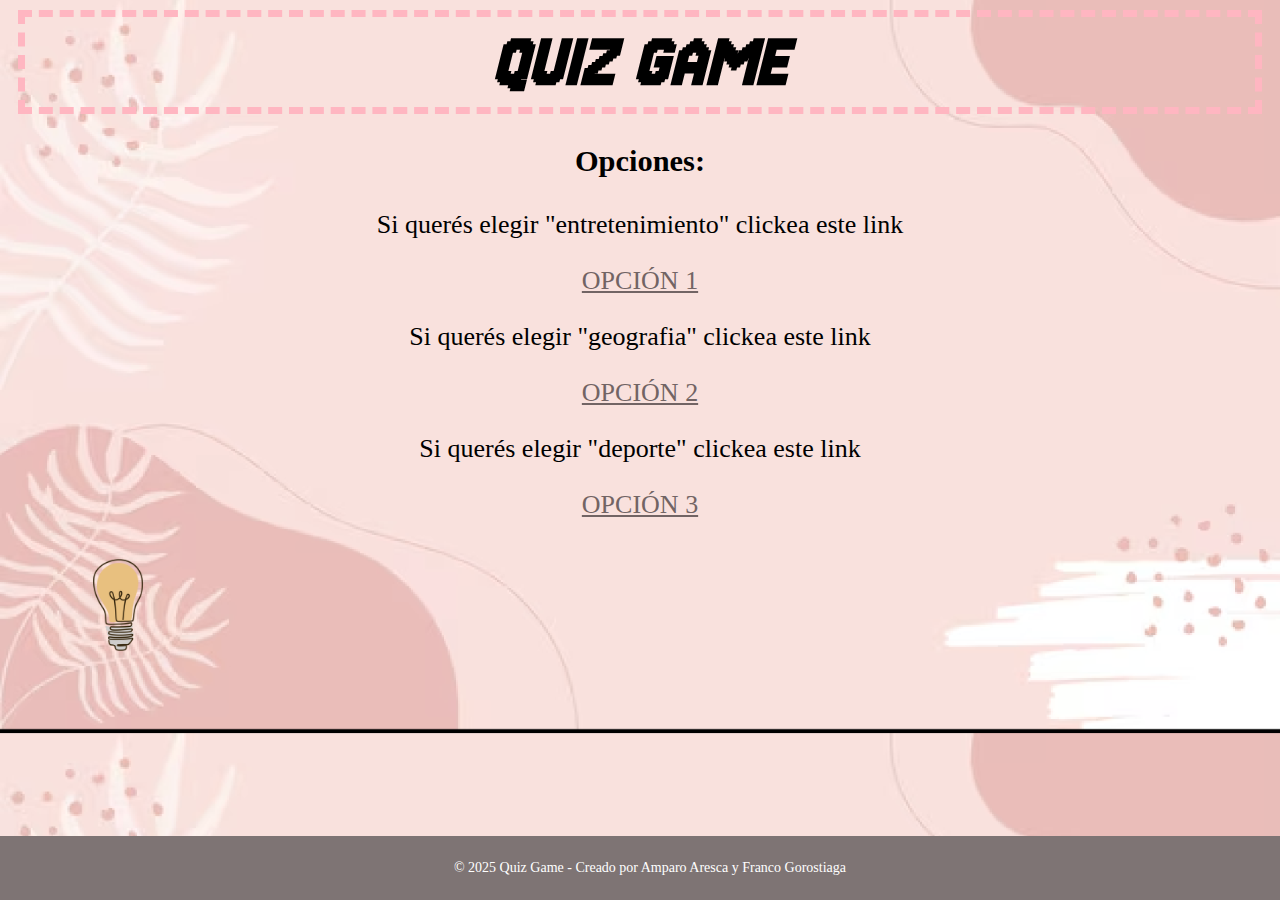
<file: index.html>
<!DOCTYPE html>
<html lang="es">
<head>
    <link rel="preconnect" href="https://fonts.googleapis.com">
    <link rel="preconnect" href="https://fonts.gstatic.com" crossorigin>
    <link href="https://fonts.googleapis.com/css2?family=Jersey+15&display=swap" rel="stylesheet">
    <link rel="shortcut icon" href="imagenes/fav_icono.png">
    <link rel="stylesheet" href="estilo.css" type="text/css">
    <meta charset="UTF-8">
    <meta content="Amparo_Aresca_y_Franco_Gorostiaga" name="nombre">
    <meta content="quiz,cultura" name="keywords">
    <meta content="juego de preguntas" name="description">

    <title>Game</title>

</head>
<body class="PaginaPrincipal">
<header>
    <h1 class="TituloPrincipal"><strong><em>QUIZ GAME</em></strong></h1>
    <h3>Opciones:</h3>

</header>
<section class="Menu">
    <p>Si querés elegir "entretenimiento" clickea este link</p>
    <a href="entretenimiento.html" target="_self">OPCIÓN 1</a>
    <p>Si querés elegir "geografia" clickea este link</p>
    <a href="geografia.html" target="_self">OPCIÓN 2</a>
    <p>Si querés elegir "deporte" clickea este link</p>
    <a href="deporte.html" target="_self">OPCIÓN 3</a>
</section>

<div class="especial">
    <img id="principal" src="imagenes/bombilla_icono.jpg" alt="foto">
</div>
<footer class="Footer">
    <p>&copy; 2025 Quiz Game - Creado por Amparo Aresca y Franco Gorostiaga</p>
</footer>
</body>
</html>
</file>
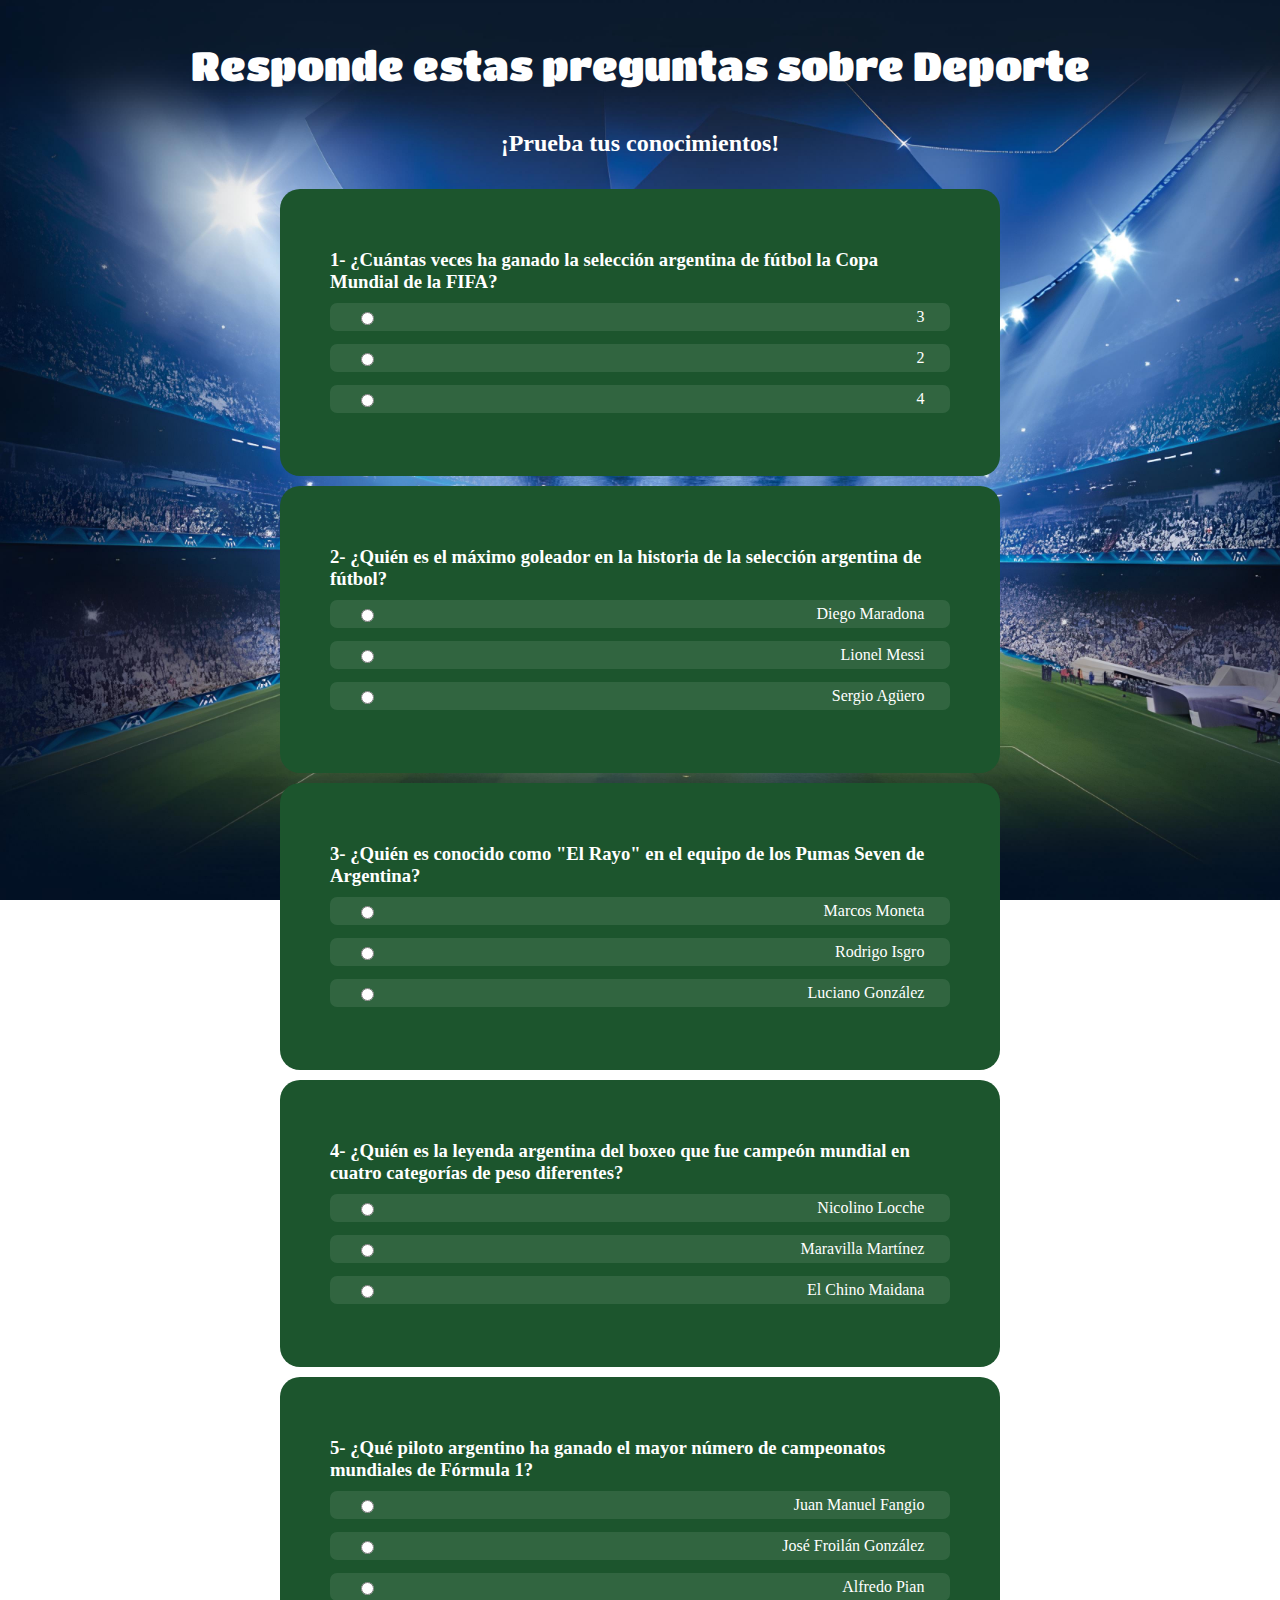
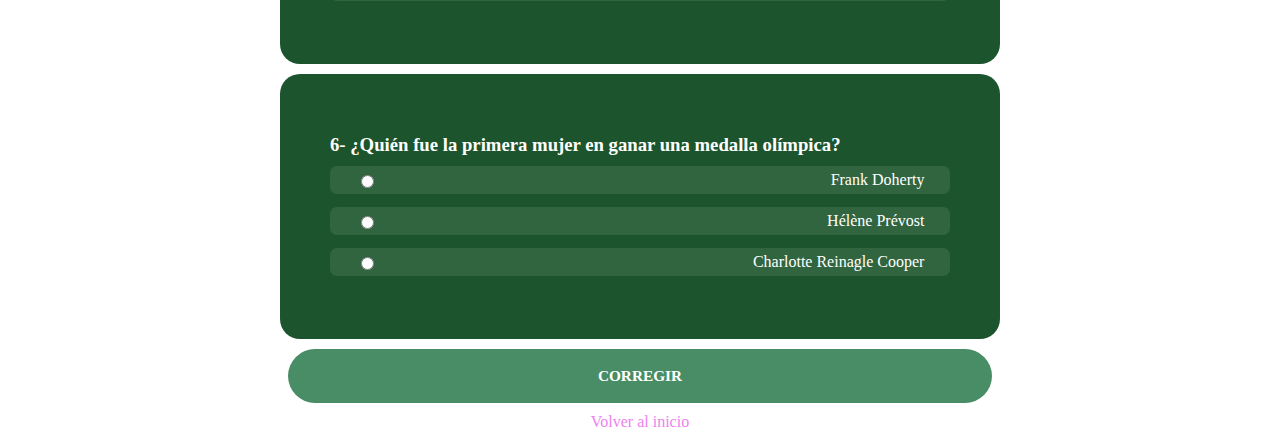
<file: deporte.html>
<!DOCTYPE html>
<html lang="en">
<head>
    <link rel="preconnect" href="https://fonts.googleapis.com">
    <link rel="preconnect" href="https://fonts.gstatic.com" crossorigin>
    <link href="https://fonts.googleapis.com/css2?family=Jersey+15&family=Titan+One&display=swap" rel="stylesheet">
    <link rel="shortcut icon" href="imagenes/fav_icono.png">
    <link rel="stylesheet" href="estilo.css">
    <meta charset="UTF-8">
    <meta content="Amparo_Aresca_y_Franco_Gorostiaga" name="nombre">
    <meta content="quiz,cultura" name="keywords">
    <title>Deporte</title>
</head>
<body class="contenido">
<header>
    <h1 class="tituloDep">Responde estas preguntas sobre Deporte</h1>
    <h2 class="tituloDep2">¡Prueba tus conocimientos!</h2>
</header>

<form id="quizzForm2">
    <div class="deporte">
        <section class="pr">
            <h3>1- ¿Cuántas veces ha ganado la selección argentina de fútbol la Copa Mundial de la FIFA?</h3>
            <label for="p0">
                <input type="radio" name="p0" id="p0" value="1"> 3
            </label>
            <label for="p1">
                <input type="radio" name="p0" id="p1" value="2"> 2
            </label>
            <label for="p2">
                <input type="radio" name="p0" id="p2" value="3"> 4
            </label>
        </section>
    </div>

    <div class="deporte">
        <section class="pr">
            <h3>2- ¿Quién es el máximo goleador en la historia de la selección argentina de fútbol?</h3>
            <label for="p3">
                <input type="radio" name="p1" id="p3" value="1"> Diego Maradona
            </label>
            <label for="p4">
                <input type="radio" name="p1" id="p4" value="2"> Lionel Messi
            </label>
            <label for="p5">
                <input type="radio" name="p1" id="p5" value="3"> Sergio Agüero
            </label>
        </section>
    </div>

    <div class="deporte">
        <section class="pr">
            <h3>3- ¿Quién es conocido como "El Rayo" en el equipo de los Pumas Seven de Argentina?</h3>
            <label for="p6">
                <input type="radio" name="p2" id="p6" value="1"> Marcos Moneta
            </label>
            <label for="p7">
                <input type="radio" name="p2" id="p7" value="2"> Rodrigo Isgro
            </label>
            <label for="p8">
                <input type="radio" name="p2" id="p8" value="3"> Luciano González
            </label>
        </section>
    </div>

    <div class="deporte">
        <section class="pr">
            <h3>4- ¿Quién es la leyenda argentina del boxeo que fue campeón mundial en cuatro categorías de peso
                diferentes?</h3>
            <label for="p9">
                <input type="radio" name="p3" id="p9" value="1"> Nicolino Locche
            </label>
            <label for="p10">
                <input type="radio" name="p3" id="p10" value="2"> Maravilla Martínez
            </label>
            <label for="p11">
                <input type="radio" name="p3" id="p11" value="3"> El Chino Maidana
            </label>
        </section>
    </div>

    <div class="deporte">
        <section class="pr">
            <h3>5- ¿Qué piloto argentino ha ganado el mayor número de campeonatos mundiales de Fórmula 1?</h3>
            <label for="p12">
                <input type="radio" name="p4" id="p12" value="1"> Juan Manuel Fangio
            </label>
            <label for="p13">
                <input type="radio" name="p4" id="p13" value="2"> José Froilán González
            </label>
            <label for="p14">
                <input type="radio" name="p4" id="p14" value="3"> Alfredo Pian
            </label>
        </section>
    </div>

    <div class="deporte">
        <section class="pr">
            <h3>6- ¿Quién fue la primera mujer en ganar una medalla olímpica?</h3>
            <label for="p15">
                <input type="radio" name="p5" id="p15" value="1"> Frank Doherty
            </label>
            <label for="p16">
                <input type="radio" name="p5" id="p16" value="2"> Hélène Prévost
            </label>
            <label for="p17">
                <input type="radio" name="p5" id="p17" value="3"> Charlotte Reinagle Cooper
            </label>
        </section>
    </div>
    <button type="button" class="botonDep" onclick="evaluateQuiz2()">CORREGIR</button>
    <h3 id="resultadoText">¡Resultado listo!</h3>
    <a class="volverButton" href="index.html">Volver al inicio</a>
</form>

<canvas id="confettiCanvas"></canvas>
<script src="main.js"></script>
</body>
</html>
</file>
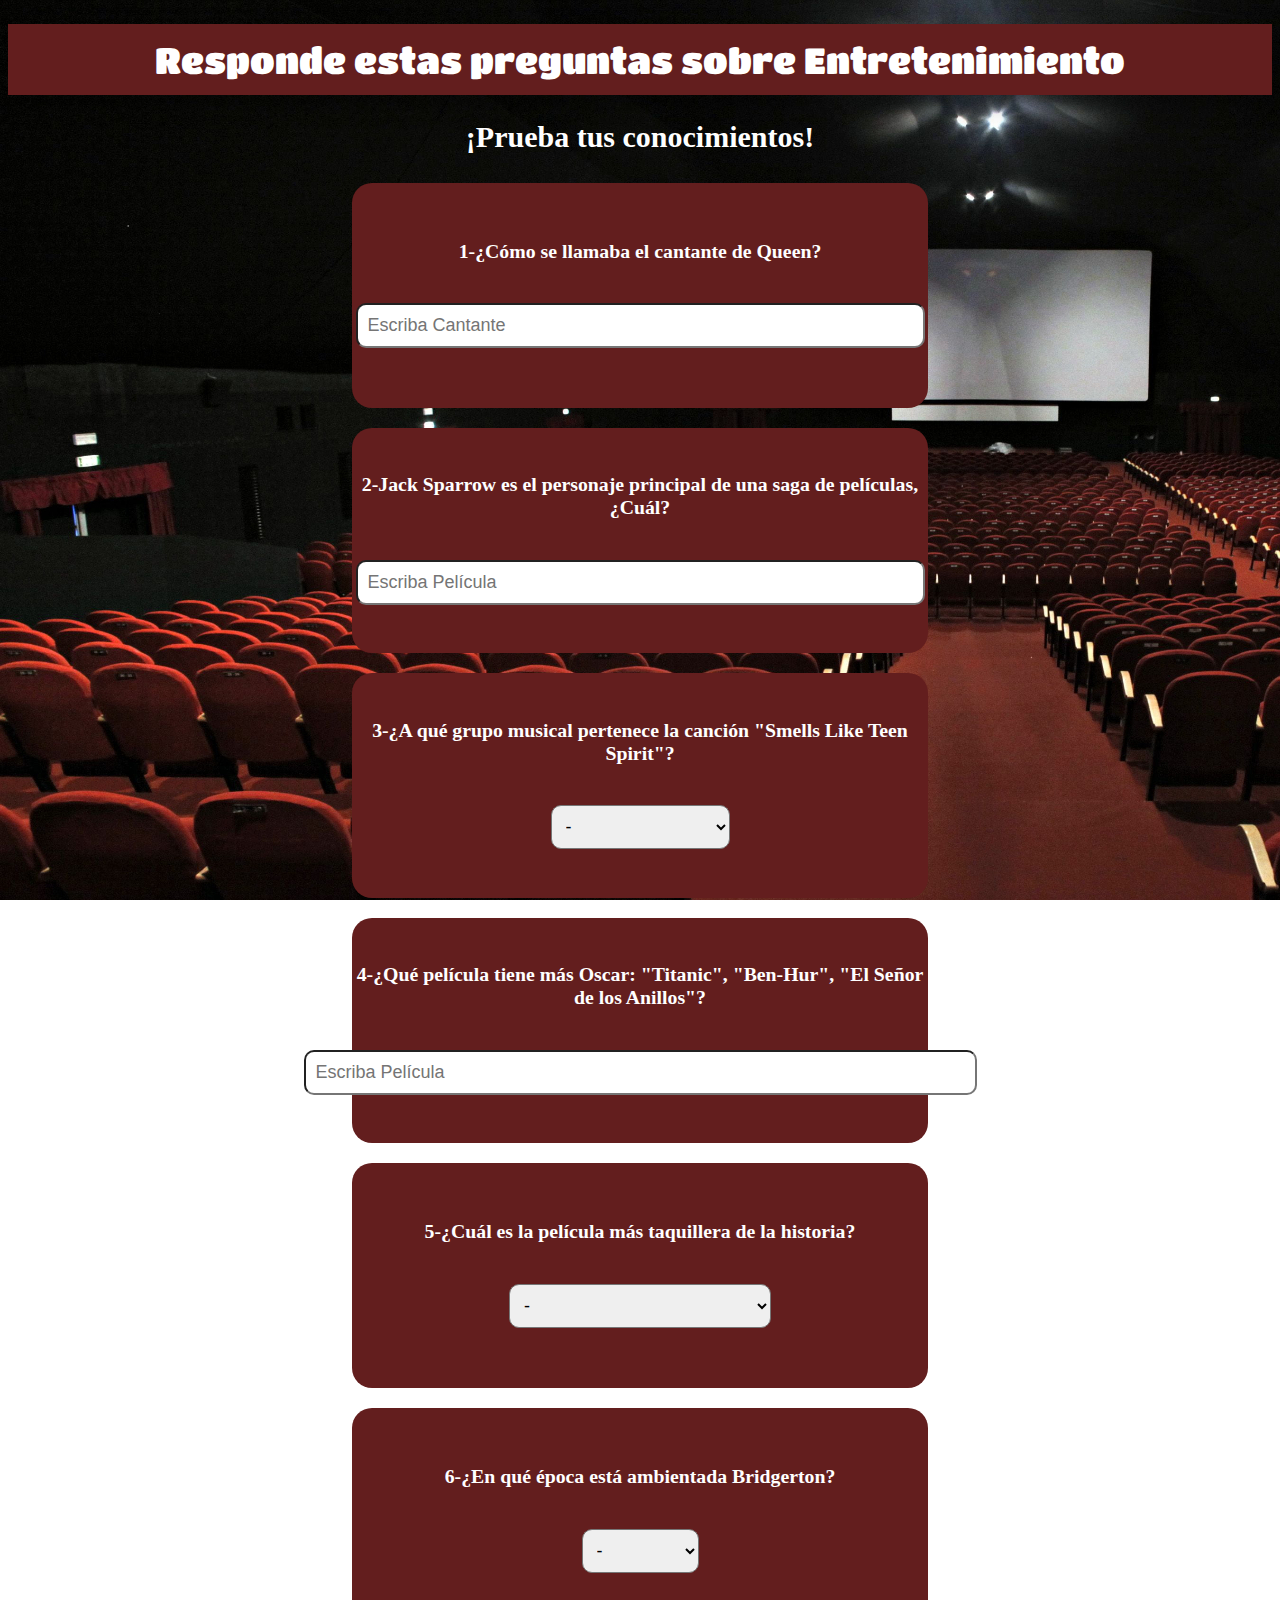
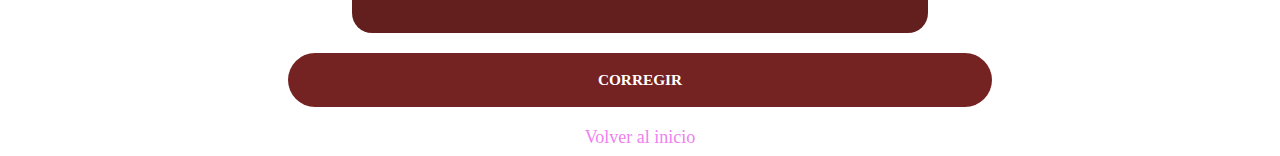
<file: entretenimiento.html>
<!DOCTYPE html>
<html lang="en">
<head>
    <link rel="preconnect" href="https://fonts.googleapis.com">
    <link rel="preconnect" href="https://fonts.gstatic.com" crossorigin>
    <link href="https://fonts.googleapis.com/css2?family=Jersey+15&family=Titan+One&display=swap" rel="stylesheet">
    <link rel="shortcut icon" href="imagenes/fav_icono.png">
    <link rel="stylesheet" href="estilo.css">
    <meta charset="UTF-8">
    <meta content="Amparo_Aresca_y_Franco_Gorostiaga" name="nombre">
    <meta content="quiz,cultura" name="keywords">
    <title>Entretenimiento</title>
</head>
<body class="PaginaDos">
<header>
    <h1 class="tituloEntre">Responde estas preguntas sobre Entretenimiento</h1>
    <h2 class="tituloEntre2">¡Prueba tus conocimientos!</h2>
</header>

<form id="quizzForm3">
    <div>
        <section class="pre">
            <h3>1-¿Cómo se llamaba el cantante de Queen?</h3>
            <label class="entreteni" for="p0">
                <input type="text" name="p0" id="p0" placeholder="Escriba Cantante" size="50" maxlength="40" oninput="validarTexto(this)">
            </label>
        </section>
    </div>

    <div>
        <section class="pre">
            <h3>2-Jack Sparrow es el personaje principal de una saga de películas, ¿Cuál?</h3>
            <label class="entreteni" for="p1">
                <input type="text" name="p1" id="p1" placeholder="Escriba Película" size="50" maxlength="40" oninput="validarTexto(this)">
            </label>
        </section>
    </div>

    <div>
        <section class="pre">
            <h3>3-¿A qué grupo musical pertenece la canción "Smells Like Teen Spirit"?</h3>
            <label class="entreteni">
                <select name="p2" id="p2">
                    <option value="">-</option>
                    <option value="The Melvins">The Melvins</option>
                    <option value="Screaming Trees">Screaming Trees</option>
                    <option value="Nirvana">Nirvana</option>
                    <option value="Mudhoney">Mudhoney</option>
                </select>
            </label>
        </section>
    </div>

    <div>
        <section class="pre">
            <h3>4-¿Qué película tiene más Oscar: "Titanic", "Ben-Hur", "El Señor de los Anillos"?</h3>
            <label class="entreteni" for="p2">
                <input type="text" name="p3" id="p3" placeholder="Escriba Película" size="60" maxlength="40" oninput="validarTexto(this)">
            </label>
        </section>
    </div>

    <div>
        <section class="pre">
            <h3>5-¿Cuál es la película más taquillera de la historia?</h3>
            <label class="entreteni">
                <select name="p4" id="p4">
                    <option value="">-</option>
                    <option value="Avengers: Endgame">Avengers: Endgame</option>
                    <option value="Avatar">Avatar</option>
                    <option value="Spider-Man: No Way Home">Spider-Man: No Way Home</option>
                    <option value="Titanic">Titanic</option>
                </select>
            </label>
        </section>
    </div>

    <div>
        <section class="pre">
            <h3>6-¿En qué época está ambientada Bridgerton?</h3>
            <label class="entreteni">
                <select name="p5" id="p5">
                    <option value="">-</option>
                    <option value="Siglo XX">Siglo XX</option>
                    <option value="Siglo XV">Siglo XV</option>
                    <option value="Siglo XIX">Siglo XIX</option>
                </select>
            </label>
        </section>
    </div>
    <button class="botonEntre" type="button" onclick="evaluateQuiz3()">CORREGIR</button>
    <h3 id="resultadoText">¡Resultado listo!</h3>
    <a class="volverButton" href="index.html">Volver al inicio</a>
</form>

<canvas id="confettiCanvas"></canvas>
<script src="main.js"></script>
</body>
</html>
</file>
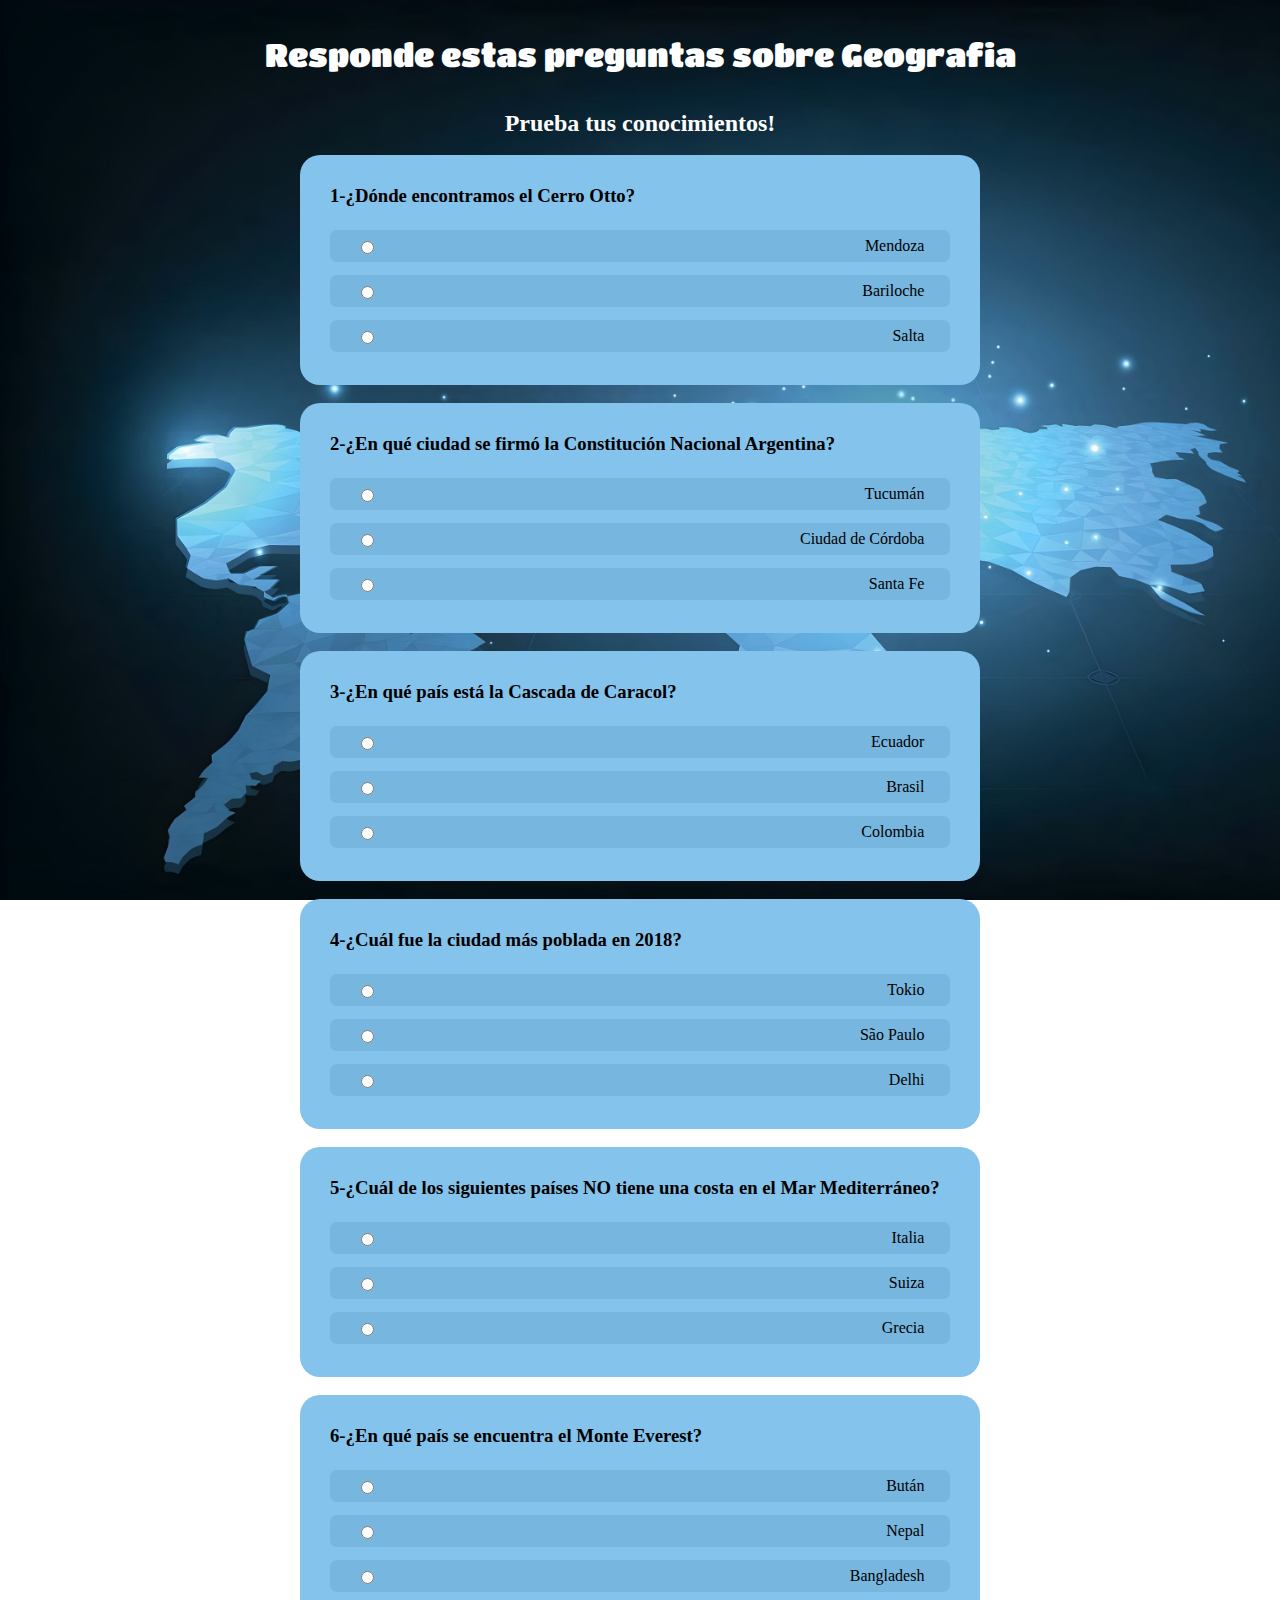
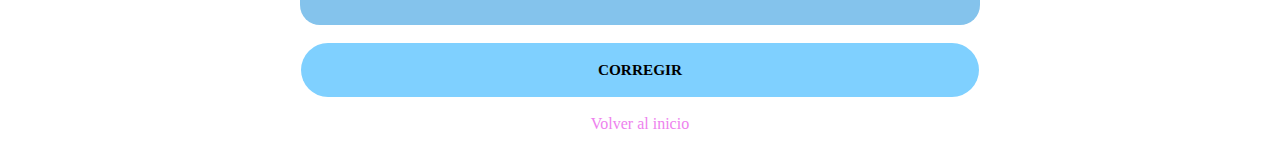
<file: geografia.html>
<!DOCTYPE html>
<html lang="en">
<head>
    <link rel="preconnect" href="https://fonts.googleapis.com">
    <link rel="preconnect" href="https://fonts.gstatic.com" crossorigin>
    <link href="https://fonts.googleapis.com/css2?family=Jersey+15&family=Titan+One&display=swap" rel="stylesheet">
    <link rel="shortcut icon" href="imagenes/fav_icono.png">
    <link rel="stylesheet" href="estilo.css" type="text/css">
    <meta charset="UTF-8">
    <meta content="Amparo_Aresca_y_Franco_Gorostiaga" name="nombre">
    <meta content="quiz,cultura" name="keywords">
    <title>Geografia</title>
</head>
<body class="paginaUno">
<header>
    <h1 class="tituloGeo">Responde estas preguntas sobre Geografia</h1>
    <h2 class="tituloGeo2">Prueba tus conocimientos!</h2>
</header>

<form id="quizForm">
    <div class="container">
        <section class="p">
            <h3>1-¿Dónde encontramos el Cerro Otto?</h3>
            <label for="p0">
                <input type="radio" name="p0" id="p0" value="1"> Mendoza
            </label>
            <label for="p1">
                <input type="radio" name="p0" id="p1" value="2"> Bariloche
            </label>
            <label for="p2">
                <input type="radio" name="p0" id="p2" value="3"> Salta
            </label>
        </section>
    </div>

    <div class="container">
        <section class="p">
            <h3>2-¿En qué ciudad se firmó la Constitución Nacional Argentina?</h3>
            <label for="p3">
                <input type="radio" name="p1" id="p3" value="1"> Tucumán
            </label>
            <label for="p4">
                <input type="radio" name="p1" id="p4" value="2"> Ciudad de Córdoba
            </label>
            <label for="p5">
                <input type="radio" name="p1" id="p5" value="3"> Santa Fe
            </label>
        </section>
    </div>

    <div class="container">
        <section class="p">
            <h3>3-¿En qué país está la Cascada de Caracol?</h3>
            <label for="p6">
                <input type="radio" name="p2" id="p6" value="1"> Ecuador
            </label>
            <label for="p7">
                <input type="radio" name="p2" id="p7" value="2"> Brasil
            </label>
            <label for="p8">
                <input type="radio" name="p2" id="p8" value="3"> Colombia
            </label>
        </section>
    </div>

    <div class="container">
        <section class="p">
            <h3>4-¿Cuál fue la ciudad más poblada en 2018?</h3>
            <label for="p9">
                <input type="radio" name="p3" id="p9" value="1"> Tokio
            </label>
            <label for="p10">
                <input type="radio" name="p3" id="p10" value="2"> São Paulo
            </label>
            <label for="p11">
                <input type="radio" name="p3" id="p11" value="3"> Delhi
            </label>
        </section>
    </div>

    <div class="container">
        <section class="p">
            <h3>5-¿Cuál de los siguientes países NO tiene una costa en el Mar Mediterráneo?</h3>
            <label for="p12">
                <input type="radio" name="p4" id="p12" value="1"> Italia
            </label>
            <label for="p13">
                <input type="radio" name="p4" id="p13" value="2"> Suiza
            </label>
            <label for="p14">
                <input type="radio" name="p4" id="p14" value="3"> Grecia
            </label>
        </section>
    </div>

    <div class="container">
        <section class="p">
            <h3>6-¿En qué país se encuentra el Monte Everest?</h3>
            <label for="p15">
                <input type="radio" name="p5" id="p15" value="1"> Bután
            </label>
            <label for="p16">
                <input type="radio" name="p5" id="p16" value="2"> Nepal
            </label>
            <label for="p17">
                <input type="radio" name="p5" id="p17" value="3"> Bangladesh
            </label>
        </section>
    </div>

    <button type="button" class="botonGeo" onclick="evaluateQuiz()">CORREGIR</button>
    <h3 id="resultadoText">¡Resultado listo!</h3>
    <a class="volverButton" href="index.html">Volver al inicio</a>
</form>
<canvas id="confettiCanvas"></canvas>
<script src="main.js"></script>
</body>
</html>
</file>
<file: estilo.css>
/*Estilo de Index*/

body {
    font-family: 'Poppins';

    .Menu {
        a {
            color: #726464;
        }
    }
}

a {
    color: white;
    transition: all .5s;
}

a:link, a:visited {
    color: rgb(255, 255, 255);
}

.PaginaPrincipal {
    background-color: beige;
    background-image: url("imagenes/fondo_q.png");
    background-size: cover;
    text-align: center;
    font-size: 26px;
}

.TituloPrincipal {
    border: 7px dashed lightpink;
    margin: 10px;
    padding: 5px 30px;
}

#principal {
    width: 100px;
    float: left;
}

.TituloPrincipal {
    font-family: "Jersey 15", sans-serif;
    font-weight: 400;
    font-style: normal;
    font-size: 80px;
}


div.especial {
    border: none;
    margin: 30px;
    padding: 5px 30px;
}

a:link, a:visited {
    color: violet;
}

a:hover {
    font-size: 1.1em;
}

a:active {
    font-weight: bold;
}

/*Estilo de Geografia*/

.tituloGeo {

    color: #fff;
    padding: 15px 0;
    text-align: center;
    font-family: "Titan One", sans-serif;
    font-weight: 400;
    font-style: normal;
}

.paginaUno {
    background-image: url("imagenes/fondoGeo.jpg");
    background-size: cover;
    background-attachment: fixed;


}

.tituloGeo2 {
    color: #ffffff;
    text-align: center;
    border: none;
    margin: auto;
    margin-bottom: 2vh;
}

.aciertos {
    padding-block: 5vh;
}

.p {
    border: none;
    border-radius: 7px;
    padding: 10px;
    display: flex;
    flex-direction: column;
    gap: 10px;

    h3 {
        margin-block: 0;
        margin-bottom: .7em;
    }

}

#quizForm {
    display: flex;
    flex-direction: column;
    gap: 2vh;
}

.container {
    background-color: #84c3ec;
    width: 50vw;
    margin: auto;
    padding: 20px;
    border-radius: 20px;

    .p {
        label {
            display: flex;
            align-items: center;
            justify-content: space-between;
            padding-inline: 2vw;
            background-color: #5d9bc554;
        }

        label:hover {
            background: #5d9bc5;
            transition: all .5s;
        }
    }
}


#p0 {
    padding: 10px;
    font-size: 18px;

    display: block;
    border-radius: 10px;

}

#p1 {
    padding: 10px;
    font-size: 18px;

    display: block;
    border-radius: 10px;

}

#p2 {
    padding: 10px;
    font-size: 18px;

    display: block;
    border-radius: 10px;

}

#p3 {
    padding: 10px;
    font-size: 18px;

    display: block;
    border-radius: 10px;

}

#p4 {
    padding: 10px;
    font-size: 18px;

    display: block;
    border-radius: 10px;

}

#p5 {
    padding: 10px;
    font-size: 18px;

    display: block;
    border-radius: 10px;

}

#p6 {
    padding: 10px;
    font-size: 18px;

    display: block;
    border-radius: 10px;

}

#p7 {
    padding: 10px;
    font-size: 18px;

    display: block;
    border-radius: 10px;

}

#p8 {
    padding: 10px;
    font-size: 18px;

    display: block;
    border-radius: 10px;

}

#p9 {
    padding: 10px;
    font-size: 18px;

    display: block;
    border-radius: 10px;

}

#p10 {
    padding: 10px;
    font-size: 18px;

    display: block;
    border-radius: 10px;

}

#p11 {
    padding: 10px;
    font-size: 18px;

    display: block;
    border-radius: 10px;

}

#p12 {
    padding: 10px;
    font-size: 18px;

    display: block;
    border-radius: 10px;

}

#p13 {
    padding: 10px;
    font-size: 18px;

    display: block;
    border-radius: 10px;

}

#p14 {
    padding: 10px;
    font-size: 18px;

    display: block;
    border-radius: 10px;

}

#p15 {
    padding: 10px;
    font-size: 18px;

    display: block;
    border-radius: 10px;

}

#p16 {
    padding: 10px;
    font-size: 18px;

    display: block;
    border-radius: 10px;

}

#p17 {
    padding: 10px;
    font-size: 18px;

    display: block;
    border-radius: 10px;

}

label {
    display: block;
    padding: 7px;
    border-radius: 7px;
    cursor: pointer;
    margin-bottom: 3px;
}

.botonGeo {
    font-family: 'Poppins';
    font-size: 1.7vh;
    font-weight: 600;
    width: 53vw;
    display: block;
    margin: auto;
    padding: 2vh;
    cursor: pointer;
    background-color: rgb(127, 208, 255);
    border-radius: 100px;
    border: none;
}

.botonGeo:hover {
    transition: all .5s;
    background: rgb(76, 145, 185);
}

.volverButton {
    color: #ffffff;
    display: flex;
    text-decoration: none;
    align-items: center;
    justify-content: center;
    width: 100%;
}

/*Estilo de Deporte*/

.tituloDep {


    color: #fff;
    padding: 15px 0;
    text-align: center;
    font-family: "Titan One", sans-serif;
    font-weight: 400;
    font-style: normal;
    font-size: 40px;


}

.contenido {
    background-image: url("imagenes/fondoDep.jpg");
    background-size: cover;
    background-attachment: fixed;
    color: white;
}

#quizzForm2 {
    display: flex;
    flex-direction: column;
    gap: 10px;
}

div.deporte {
    background-color: rgb(28, 85, 45);
    width: 50vw;
    border-radius: 20px;
    margin: auto;
    padding: 40px;

    h3 {
        margin: 0px;
    }
}

.tituloDep2 {
    text-align: center;
    border: none;
    margin-bottom: 2rem;
}

.pr {
    display: flex;
    flex-direction: column;
    gap: 10px;
    border-radius: 7px;
    padding: 10px;
    margin: 10px 0;

    label {
        display: flex;
        justify-content: space-between;
        padding: 5px;
        border-radius: 7px;
        cursor: pointer;

        background: #ffffff18;
        margin-bottom: 3px;
        display: flex;
        align-items: center;
        justify-content: space-between;
        padding-inline: 2vw;

        label:hover {

            transition: all .5s;
        }
    }

    label:hover {
        background: rgba(0, 0, 0, 0.178);
    }
}

.botonDep {
    color: white;
    font-family: 'Poppins';
    font-size: 1.7vh;
    font-weight: 600;
    width: 55vw;
    display: block;
    margin: auto;
    padding: 2vh;
    cursor: pointer;
    background-color: rgb(72, 141, 101);
    border-radius: 100px;
    border: none;
}

.botonDep:hover {
    background-color: rgb(46, 100, 69);
    transition: all .5s;
}

/*Estilo de Entretenimiento*/

.PaginaDos {

    background-image: url(imagenes/fondoEnt.jpg);
    background-attachment: fixed;
    text-align: center;
    font-size: 18px;
}

.tituloEntre {
    background-color: #631e1e;
    box-shadow: 10px 10px 20px 0px #00000056;
    color: #fff;
    padding: 15px 0;
    text-align: center;
    font-family: "Titan One", sans-serif;
    font-weight: 400;
    font-style: normal;
}

.tituloEntre2 {
    color: white;
    text-align: center;
    border: none;
    margin-bottom: 1.8rem;
    font-size: 30px;
}

#quizzForm3 {
    display: flex;
    align-items: center;
    justify-content: center;
    flex-direction: column;
    gap: 20px;
}

.pre {
    color: white;
    display: flex;
    justify-content: center;
    align-items: center;
    flex-direction: column;
    background-color: #631e1e;
    width: 45vw;
    border-radius: 20px;
    height: 25vh;

    h3 {
        margin-block-start: 0;
        margin-block-end: 2em;
        font-size: 110%;
    }
}

.botonEntre {
    color: white;
    font-family: 'Poppins';
    font-size: 1.7vh;
    font-weight: 600;
    width: 55vw;
    display: block;
    margin: auto;
    padding: 2vh;
    cursor: pointer;
    background-color: #742222;
    border-radius: 100px;
    border: none;
}

.botonEntre:hover {
    background: #551d1d;
    transition: all .5s;
}

.entreteni {
    display: block;
    padding: 1px;
    border-radius: 0;
    cursor: pointer;
    border: none;
    margin-bottom: 2px;
}

.entreteni:hover {
    background: none;
}

#resultadoText {
    display: none;
    text-align: center;
    font-size: 1.5em;
    margin-top: 20px;
    color: #f6f5f5;
}

.Footer {
    background-color: #7e7474;
    color: white;
    text-align: center;
    padding: 10px;
    position: fixed;
    bottom: 0;
    left: 0;
    width: 100%;
    font-size: 14px;
}

#resultadoText {
    display: none;
}

#confettiCanvas {
    position: fixed;
    top: 0;
    left: 0;
    width: 100vw;
    height: 100vh;
    pointer-events: none;
    z-index: 10;
}
</file>
